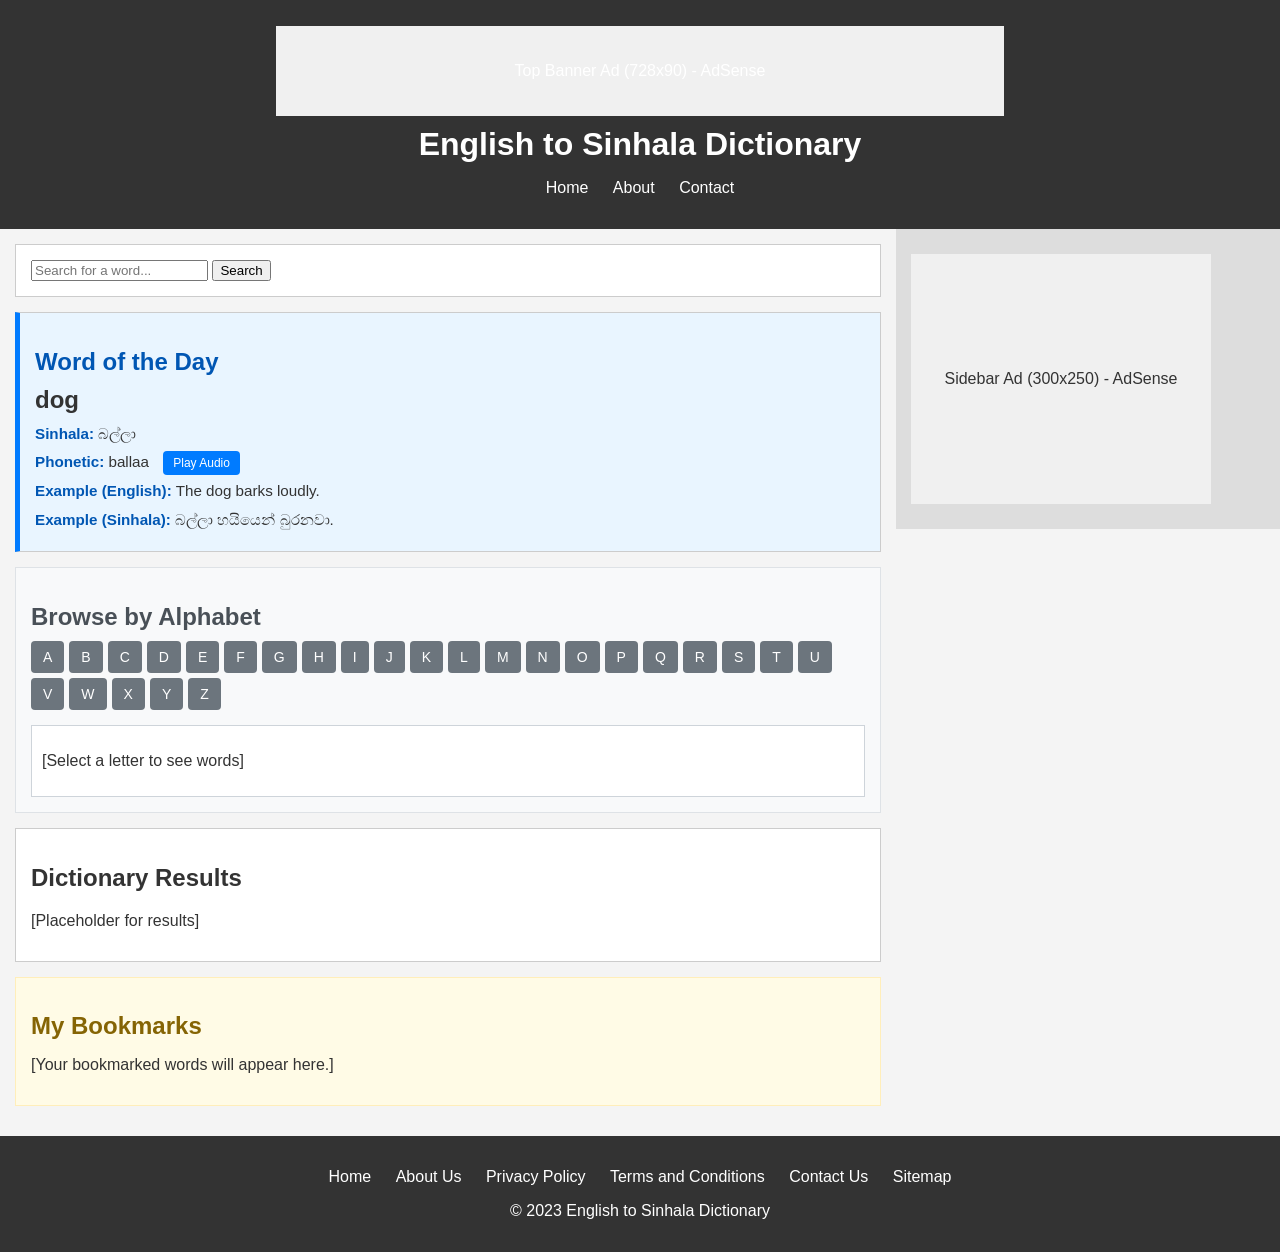
<file: index.html>
<!DOCTYPE html>
<html lang="en">
<head>
    <meta charset="UTF-8">
    <meta name="viewport" content="width=device-width, initial-scale=1.0">
    <title>English to Sinhala Dictionary - Fast and Easy Translations</title>
    <meta name="description" content="Your go-to English to Sinhala dictionary for quick translations, word meanings, phonetic pronunciations, example sentences, and more.">
    <meta name="keywords" content="English to Sinhala, Sinhala dictionary, English Sinhala translation, Sinhala meaning, Sri Lanka, learn Sinhala, Sinhala words">
    <link rel="stylesheet" href="css/style.css">
    <script type="application/ld+json">
    {
      "@context": "https://schema.org",
      "@type": "WebSite",
      "name": "English to Sinhala Dictionary",
      "url": "https://www.example.com/", 
      "hasPart": {
        "@type": "Dictionary",
        "name": "English to Sinhala Dictionary",
        "sourceLanguage": {
          "@type": "Language",
          "name": "English",
          "alternateName": "en"
        },
        "targetLanguage": {
          "@type": "Language",
          "name": "Sinhala",
          "alternateName": "si"
        },
        "description": "Provides translations from English to Sinhala and vice-versa, including meanings, phonetics, and example sentences."
      }
    }
    </script>
    <!-- Google Analytics -->
    <script async src="https://www.googletagmanager.com/gtag/js?id=GA_MEASUREMENT_ID"></script>
    <script>
      window.dataLayer = window.dataLayer || [];
      function gtag(){dataLayer.push(arguments);}
      gtag('js', new Date());
      gtag('config', 'GA_MEASUREMENT_ID'); // Replace GA_MEASUREMENT_ID with your actual Measurement ID
    </script>
    <!-- End Google Analytics -->
    <!-- Ensure all ad placements comply with Google AdSense policies. Avoid placing ads in a way that is intrusive or causes accidental clicks. -->
</head>
<body>
    <header>
        <!-- AdSense Top Banner Placeholder -->
        <div id="ad-top-banner" style="width:728px; height:90px; background-color:#f0f0f0; margin: 10px auto; text-align:center; line-height:90px;">Top Banner Ad (728x90) - AdSense</div>
        <h1>English to Sinhala Dictionary</h1>
        <nav>
            <ul>
                <li><a href="#">Home</a></li>
                <li><a href="#">About</a></li>
                <li><a href="#">Contact</a></li>
            </ul>
        </nav>
    </header>

    <main>
        <section id="search-area">
            <input type="text" id="search-bar" placeholder="Search for a word...">
            <button id="search-button">Search</button>
        </section>

        <section id="word-of-the-day">
            <h2>Word of the Day</h2>
            <div id="wotd-content">
                <h3 id="wotd-english-word"></h3>
                <p><strong>Sinhala:</strong> <span id="wotd-sinhala"></span></p>
                <p><strong>Phonetic:</strong> <span id="wotd-phonetic"></span> <button class="audio-btn" id="wotd-audio-btn">Play Audio</button></p>
                <p><strong>Example (English):</strong> <span id="wotd-example-english"></span></p>
                <p><strong>Example (Sinhala):</strong> <span id="wotd-example-sinhala"></span></p>
            </div>
        </section>

        <section id="browse-alphabet-section">
            <h2>Browse by Alphabet</h2>
            <div id="alphabet-buttons">
                <!-- Alphabet buttons will be generated here by JavaScript -->
            </div>
            <div id="alphabet-results-area">
                <p>[Select a letter to see words]</p>
            </div>
        </section>

        <section id="results-area">
            <h2>Dictionary Results</h2>
            <!-- In-article ads will be dynamically inserted here by JavaScript if multiple results are shown -->
            <p>[Placeholder for results]</p>
        </section>

        <section id="bookmarks-section">
            <h2>My Bookmarks</h2>
            <div id="bookmarked-words-list">
                <p>[Your bookmarked words will appear here.]</p>
            </div>
        </section>

    </main>

    <aside id="sidebar">
        <!-- AdSense Sidebar Ad Placeholder -->
        <div id="ad-sidebar" style="width:300px; height:250px; background-color:#f0f0f0; margin: 10px 0; text-align:center; line-height:250px;">Sidebar Ad (300x250) - AdSense</div>
    </aside>

    <footer>
        <ul>
            <li><a href="index.html">Home</a></li>
            <li><a href="about.html">About Us</a></li>
            <li><a href="privacy.html">Privacy Policy</a></li>
            <li><a href="terms.html">Terms and Conditions</a></li>
            <li><a href="contact.html">Contact Us</a></li>
            <li><a href="sitemap.html">Sitemap</a></li>
        </ul>
        <p>&copy; 2023 English to Sinhala Dictionary</p>
    </footer>

    <script src="js/dictionary_data.js"></script>
    <script src="js/script.js"></script>
</body>
</html>
</file>
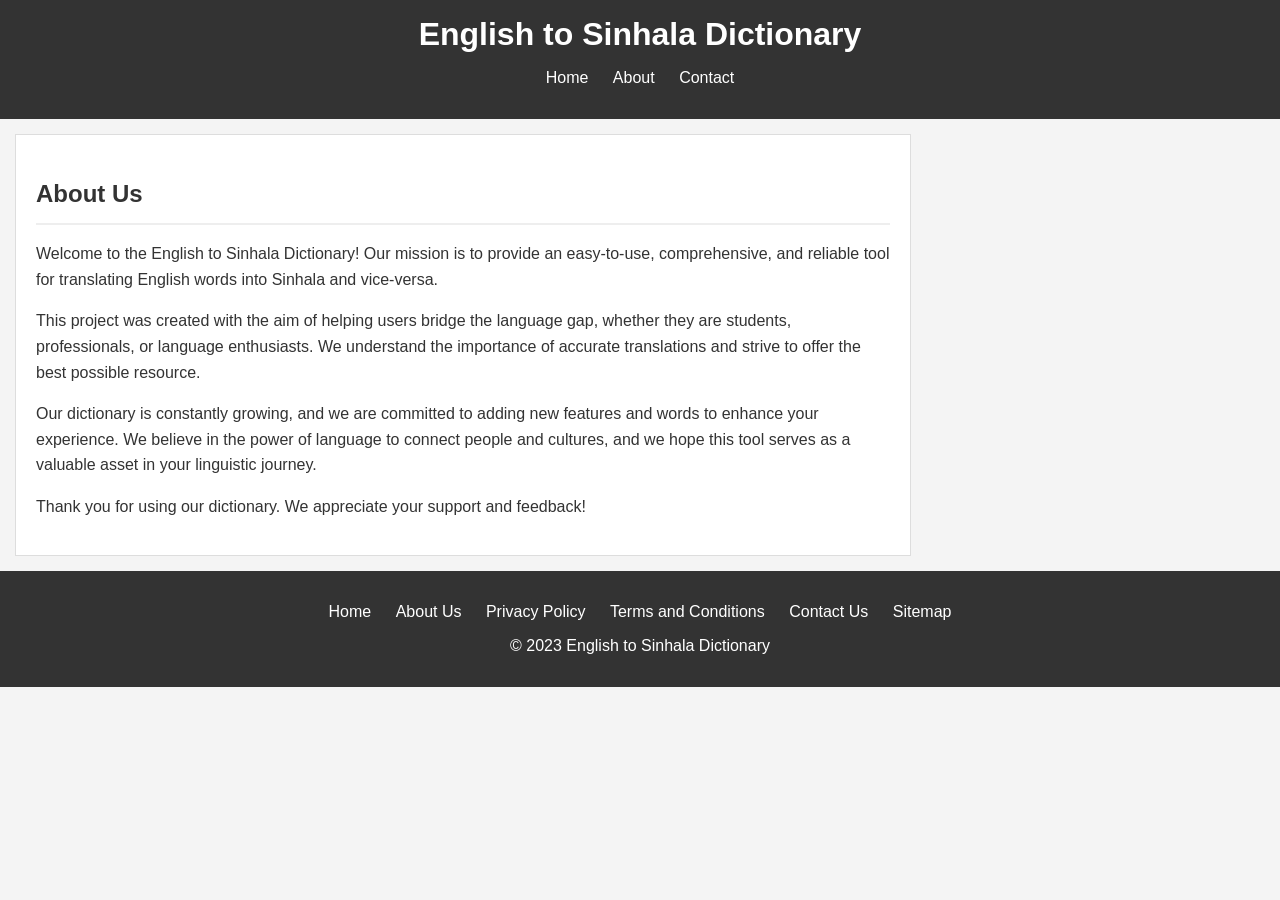
<file: about.html>
<!DOCTYPE html>
<html lang="en">
<head>
    <meta charset="UTF-8">
    <meta name="viewport" content="width=device-width, initial-scale=1.0">
    <title>About Us - English to Sinhala Dictionary</title>
    <meta name="description" content="Learn more about the English to Sinhala Dictionary project, our mission, and our commitment to providing a reliable language resource.">
    <meta name="keywords" content="about English to Sinhala dictionary, Sinhala language tool, dictionary mission, language learning">
    <link rel="stylesheet" href="css/style.css">
    <!-- Google Analytics -->
    <script async src="https://www.googletagmanager.com/gtag/js?id=GA_MEASUREMENT_ID"></script>
    <script>
      window.dataLayer = window.dataLayer || [];
      function gtag(){dataLayer.push(arguments);}
      gtag('js', new Date());
      gtag('config', 'GA_MEASUREMENT_ID'); // Replace GA_MEASUREMENT_ID with your actual Measurement ID
    </script>
    <!-- End Google Analytics -->
</head>
<body>
    <header>
        <h1><a href="index.html" style="color: #fff; text-decoration: none;">English to Sinhala Dictionary</a></h1>
        <nav>
            <ul>
                <li><a href="index.html">Home</a></li>
                <li><a href="about.html">About</a></li>
                <li><a href="contact.html">Contact</a></li>
            </ul>
        </nav>
    </header>

    <main class="content-page">
        <section>
            <h2>About Us</h2>
            <p>Welcome to the English to Sinhala Dictionary! Our mission is to provide an easy-to-use, comprehensive, and reliable tool for translating English words into Sinhala and vice-versa.</p>
            <p>This project was created with the aim of helping users bridge the language gap, whether they are students, professionals, or language enthusiasts. We understand the importance of accurate translations and strive to offer the best possible resource.</p>
            <p>Our dictionary is constantly growing, and we are committed to adding new features and words to enhance your experience. We believe in the power of language to connect people and cultures, and we hope this tool serves as a valuable asset in your linguistic journey.</p>
            <p>Thank you for using our dictionary. We appreciate your support and feedback!</p>
        </section>
    </main>

    <footer>
        <ul>
            <li><a href="index.html">Home</a></li>
            <li><a href="about.html">About Us</a></li>
            <li><a href="privacy.html">Privacy Policy</a></li>
            <li><a href="terms.html">Terms and Conditions</a></li>
            <li><a href="contact.html">Contact Us</a></li>
            <li><a href="sitemap.html">Sitemap</a></li>
        </ul>
        <p>&copy; 2023 English to Sinhala Dictionary</p>
    </footer>
</body>
</html>
</file>
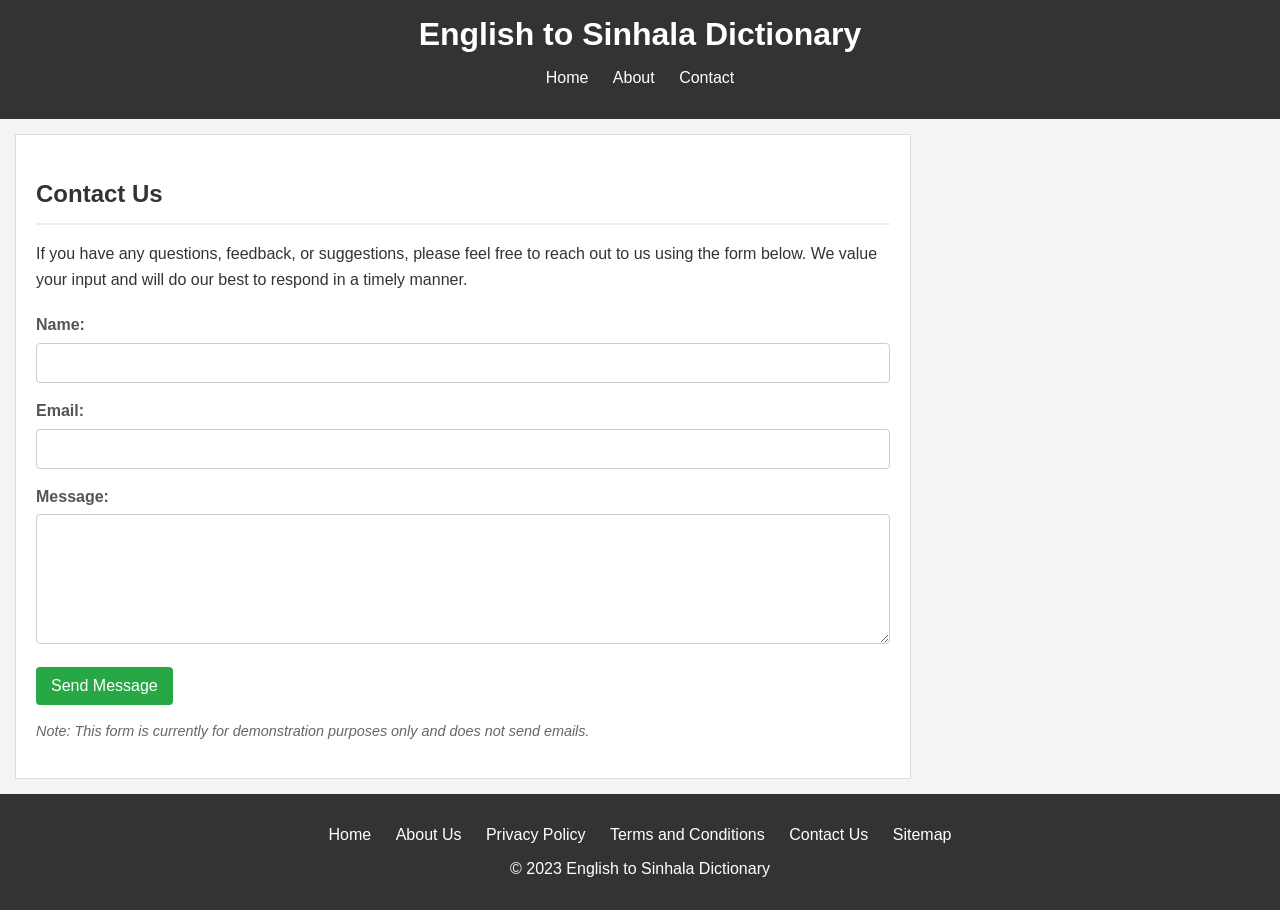
<file: contact.html>
<!DOCTYPE html>
<html lang="en">
<head>
    <meta charset="UTF-8">
    <meta name="viewport" content="width=device-width, initial-scale=1.0">
    <title>Contact Us - English to Sinhala Dictionary</title>
    <meta name="description" content="Get in touch with the English to Sinhala Dictionary team. Send us your questions, feedback, or suggestions through our contact form.">
    <meta name="keywords" content="contact Sinhala dictionary, feedback, dictionary support, Sinhala language help">
    <link rel="stylesheet" href="css/style.css">
    <!-- Google Analytics -->
    <script async src="https://www.googletagmanager.com/gtag/js?id=GA_MEASUREMENT_ID"></script>
    <script>
      window.dataLayer = window.dataLayer || [];
      function gtag(){dataLayer.push(arguments);}
      gtag('js', new Date());
      gtag('config', 'GA_MEASUREMENT_ID'); // Replace GA_MEASUREMENT_ID with your actual Measurement ID
    </script>
    <!-- End Google Analytics -->
</head>
<body>
    <header>
        <h1><a href="index.html" style="color: #fff; text-decoration: none;">English to Sinhala Dictionary</a></h1>
        <nav>
            <ul>
                <li><a href="index.html">Home</a></li>
                <li><a href="about.html">About</a></li>
                <li><a href="contact.html">Contact</a></li>
            </ul>
        </nav>
    </header>

    <main class="content-page">
        <section>
            <h2>Contact Us</h2>
            <p>If you have any questions, feedback, or suggestions, please feel free to reach out to us using the form below. We value your input and will do our best to respond in a timely manner.</p>
            
            <form id="contact-form">
                <div>
                    <label for="name">Name:</label>
                    <input type="text" id="name" name="name" required>
                </div>
                <div>
                    <label for="email">Email:</label>
                    <input type="email" id="email" name="email" required>
                </div>
                <div>
                    <label for="message">Message:</label>
                    <textarea id="message" name="message" rows="6" required></textarea>
                </div>
                <div>
                    <button type="submit" class="submit-btn">Send Message</button>
                </div>
            </form>
            <p class="form-note">Note: This form is currently for demonstration purposes only and does not send emails.</p>
        </section>
    </main>

    <footer>
        <ul>
            <li><a href="index.html">Home</a></li>
            <li><a href="about.html">About Us</a></li>
            <li><a href="privacy.html">Privacy Policy</a></li>
            <li><a href="terms.html">Terms and Conditions</a></li>
            <li><a href="contact.html">Contact Us</a></li>
            <li><a href="sitemap.html">Sitemap</a></li>
        </ul>
        <p>&copy; 2023 English to Sinhala Dictionary</p>
    </footer>
</body>
</html>
</file>
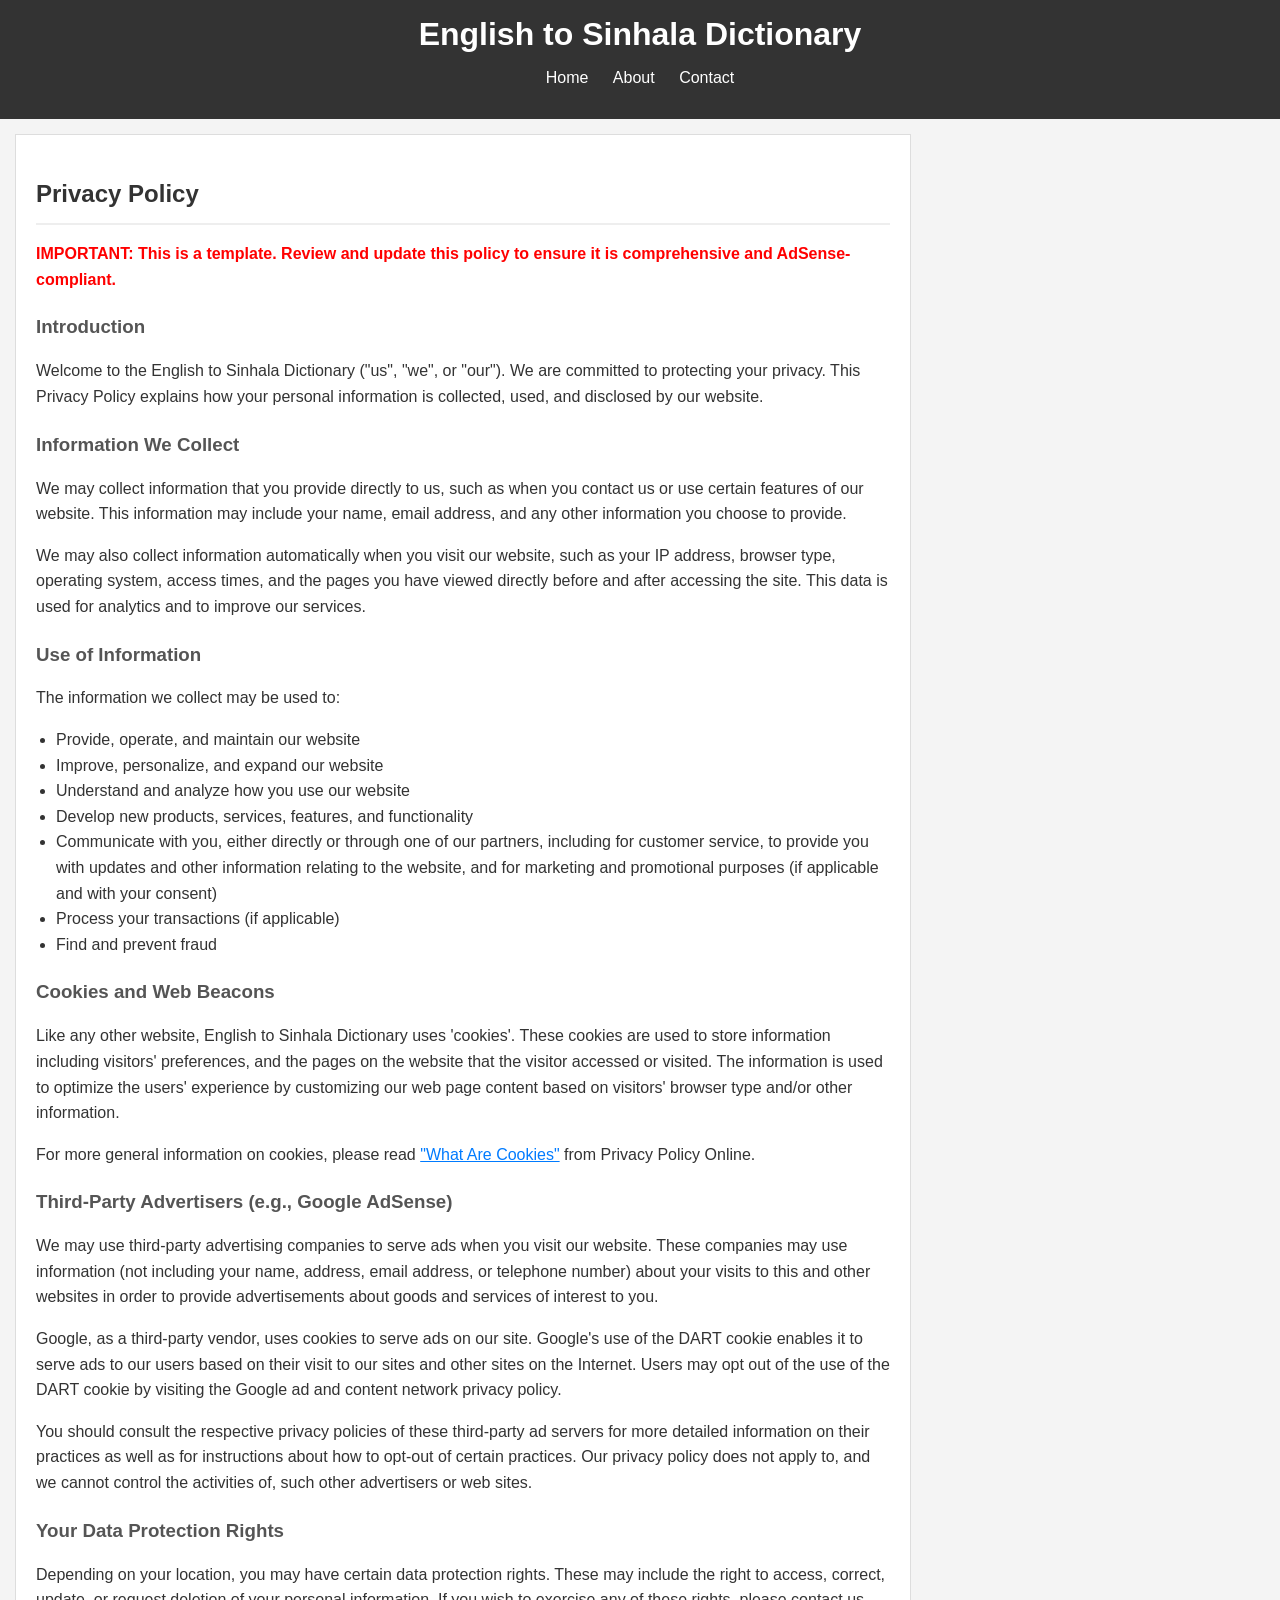
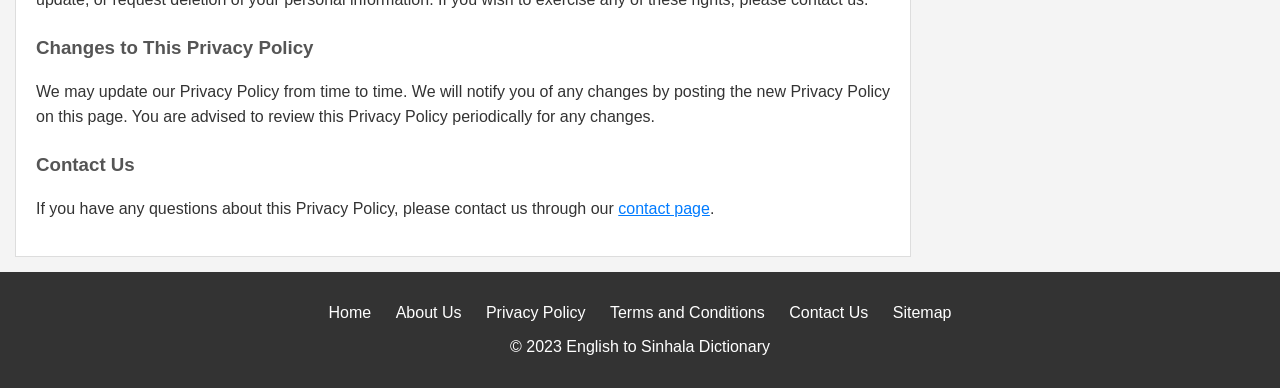
<file: privacy.html>
<!DOCTYPE html>
<html lang="en">
<head>
    <meta charset="UTF-8">
    <meta name="viewport" content="width=device-width, initial-scale=1.0">
    <title>Privacy Policy - English to Sinhala Dictionary</title>
    <meta name="description" content="Read the Privacy Policy for the English to Sinhala Dictionary website, outlining how we handle your data and information.">
    <meta name="keywords" content="privacy policy, data protection, user privacy, Sinhala dictionary privacy, AdSense policy">
    <link rel="stylesheet" href="css/style.css">
    <!-- Google Analytics -->
    <script async src="https://www.googletagmanager.com/gtag/js?id=GA_MEASUREMENT_ID"></script>
    <script>
      window.dataLayer = window.dataLayer || [];
      function gtag(){dataLayer.push(arguments);}
      gtag('js', new Date());
      gtag('config', 'GA_MEASUREMENT_ID'); // Replace GA_MEASUREMENT_ID with your actual Measurement ID
    </script>
    <!-- End Google Analytics -->
</head>
<body>
    <header>
        <h1><a href="index.html" style="color: #fff; text-decoration: none;">English to Sinhala Dictionary</a></h1>
        <nav>
            <ul>
                <li><a href="index.html">Home</a></li>
                <li><a href="about.html">About</a></li>
                <li><a href="contact.html">Contact</a></li>
            </ul>
        </nav>
    </header>

    <main class="content-page">
        <section>
            <h2>Privacy Policy</h2>
            <p style="color: red; font-weight: bold;">IMPORTANT: This is a template. Review and update this policy to ensure it is comprehensive and AdSense-compliant.</p>
            
            <h3>Introduction</h3>
            <p>Welcome to the English to Sinhala Dictionary ("us", "we", or "our"). We are committed to protecting your privacy. This Privacy Policy explains how your personal information is collected, used, and disclosed by our website.</p>

            <h3>Information We Collect</h3>
            <p>We may collect information that you provide directly to us, such as when you contact us or use certain features of our website. This information may include your name, email address, and any other information you choose to provide.</p>
            <p>We may also collect information automatically when you visit our website, such as your IP address, browser type, operating system, access times, and the pages you have viewed directly before and after accessing the site. This data is used for analytics and to improve our services.</p>

            <h3>Use of Information</h3>
            <p>The information we collect may be used to:</p>
            <ul>
                <li>Provide, operate, and maintain our website</li>
                <li>Improve, personalize, and expand our website</li>
                <li>Understand and analyze how you use our website</li>
                <li>Develop new products, services, features, and functionality</li>
                <li>Communicate with you, either directly or through one of our partners, including for customer service, to provide you with updates and other information relating to the website, and for marketing and promotional purposes (if applicable and with your consent)</li>
                <li>Process your transactions (if applicable)</li>
                <li>Find and prevent fraud</li>
            </ul>

            <h3>Cookies and Web Beacons</h3>
            <p>Like any other website, English to Sinhala Dictionary uses 'cookies'. These cookies are used to store information including visitors' preferences, and the pages on the website that the visitor accessed or visited. The information is used to optimize the users' experience by customizing our web page content based on visitors' browser type and/or other information.</p>
            <p>For more general information on cookies, please read <a href="https://www.privacypolicyonline.com/what-are-cookies/">"What Are Cookies"</a> from Privacy Policy Online.</p>
            
            <h3>Third-Party Advertisers (e.g., Google AdSense)</h3>
            <p>We may use third-party advertising companies to serve ads when you visit our website. These companies may use information (not including your name, address, email address, or telephone number) about your visits to this and other websites in order to provide advertisements about goods and services of interest to you.</p>
            <p>Google, as a third-party vendor, uses cookies to serve ads on our site. Google's use of the DART cookie enables it to serve ads to our users based on their visit to our sites and other sites on the Internet. Users may opt out of the use of the DART cookie by visiting the Google ad and content network privacy policy.</p>
            <p>You should consult the respective privacy policies of these third-party ad servers for more detailed information on their practices as well as for instructions about how to opt-out of certain practices. Our privacy policy does not apply to, and we cannot control the activities of, such other advertisers or web sites.</p>

            <h3>Your Data Protection Rights</h3>
            <p>Depending on your location, you may have certain data protection rights. These may include the right to access, correct, update, or request deletion of your personal information. If you wish to exercise any of these rights, please contact us.</p>

            <h3>Changes to This Privacy Policy</h3>
            <p>We may update our Privacy Policy from time to time. We will notify you of any changes by posting the new Privacy Policy on this page. You are advised to review this Privacy Policy periodically for any changes.</p>

            <h3>Contact Us</h3>
            <p>If you have any questions about this Privacy Policy, please contact us through our <a href="contact.html">contact page</a>.</p>
        </section>
    </main>

    <footer>
        <ul>
            <li><a href="index.html">Home</a></li>
            <li><a href="about.html">About Us</a></li>
            <li><a href="privacy.html">Privacy Policy</a></li>
            <li><a href="terms.html">Terms and Conditions</a></li>
            <li><a href="contact.html">Contact Us</a></li>
            <li><a href="sitemap.html">Sitemap</a></li>
        </ul>
        <p>&copy; 2023 English to Sinhala Dictionary</p>
    </footer>
</body>
</html>
</file>
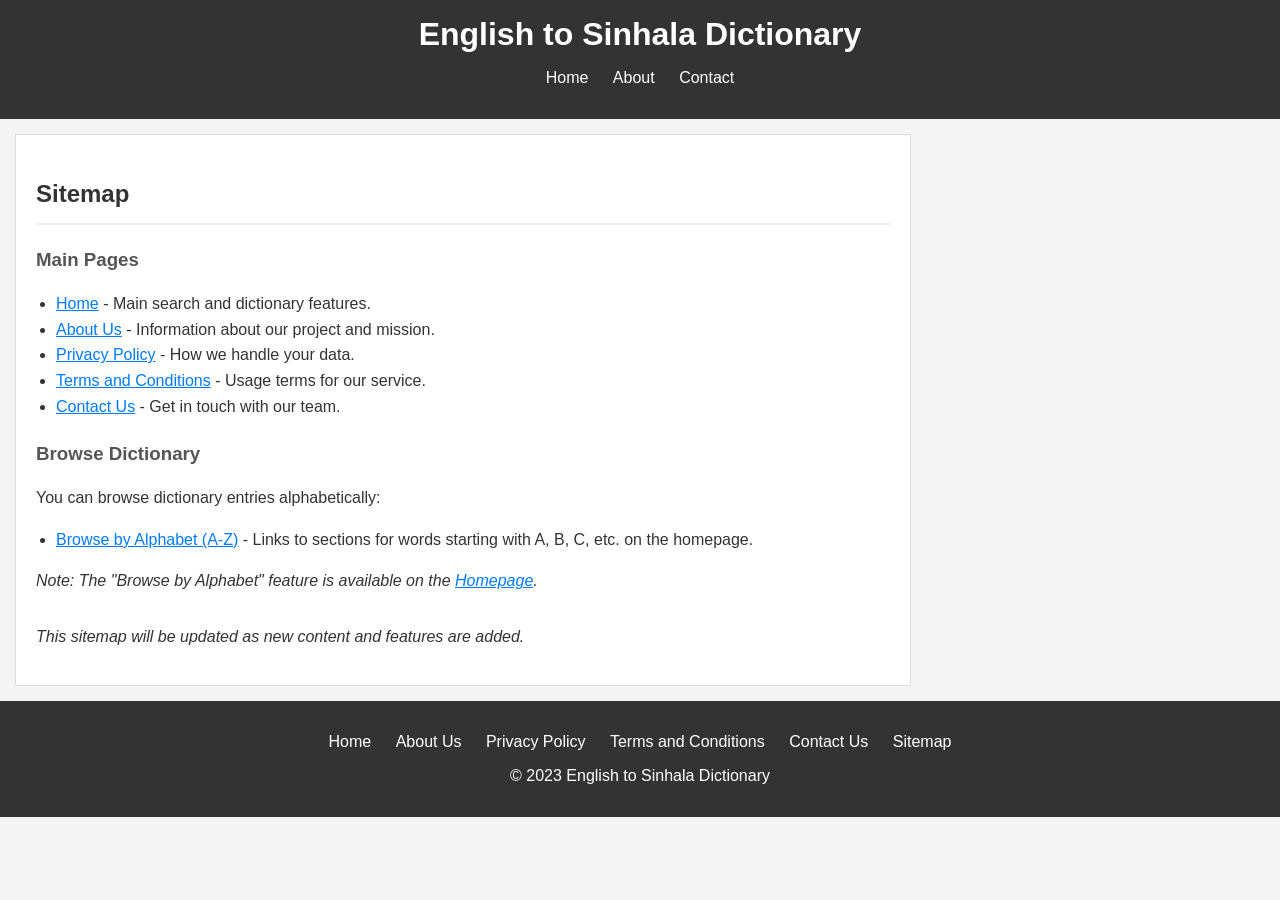
<file: sitemap.html>
<!DOCTYPE html>
<html lang="en">
<head>
    <meta charset="UTF-8">
    <meta name="viewport" content="width=device-width, initial-scale=1.0">
    <title>Sitemap - English to Sinhala Dictionary</title>
    <meta name="description" content="Sitemap for the English to Sinhala Dictionary, helping you navigate the website and find all available pages and resources.">
    <meta name="keywords" content="sitemap, dictionary sitemap, navigation, find pages, Sinhala dictionary pages">
    <link rel="stylesheet" href="css/style.css">
    <!-- Google Analytics -->
    <script async src="https://www.googletagmanager.com/gtag/js?id=GA_MEASUREMENT_ID"></script>
    <script>
      window.dataLayer = window.dataLayer || [];
      function gtag(){dataLayer.push(arguments);}
      gtag('js', new Date());
      gtag('config', 'GA_MEASUREMENT_ID'); // Replace GA_MEASUREMENT_ID with your actual Measurement ID
    </script>
    <!-- End Google Analytics -->
</head>
<body>
    <header>
        <h1><a href="index.html" style="color: #fff; text-decoration: none;">English to Sinhala Dictionary</a></h1>
        <nav>
            <ul>
                <li><a href="index.html">Home</a></li>
                <li><a href="about.html">About</a></li>
                <li><a href="contact.html">Contact</a></li>
            </ul>
        </nav>
    </header>

    <main class="content-page">
        <section>
            <h2>Sitemap</h2>
            
            <h3>Main Pages</h3>
            <ul>
                <li><a href="index.html">Home</a> - Main search and dictionary features.</li>
                <li><a href="about.html">About Us</a> - Information about our project and mission.</li>
                <li><a href="privacy.html">Privacy Policy</a> - How we handle your data.</li>
                <li><a href="terms.html">Terms and Conditions</a> - Usage terms for our service.</li>
                <li><a href="contact.html">Contact Us</a> - Get in touch with our team.</li>
            </ul>

            <h3>Browse Dictionary</h3>
            <p>You can browse dictionary entries alphabetically:</p>
            <ul>
                <li><a href="index.html#browse-alphabet-section">Browse by Alphabet (A-Z)</a> - Links to sections for words starting with A, B, C, etc. on the homepage.</li>
                <!-- For a more detailed sitemap, individual letter links could be listed here:
                <li><a href="index.html#alphabet-A">Words starting with A</a></li>
                <li><a href="index.html#alphabet-B">Words starting with B</a></li>
                ... and so on.
                -->
            </ul>
            <p><em>Note: The "Browse by Alphabet" feature is available on the <a href="index.html">Homepage</a>.</em></p>


            <p style="margin-top: 30px; font-style: italic;">This sitemap will be updated as new content and features are added.</p>
        </section>
    </main>

    <footer>
        <ul>
            <li><a href="index.html">Home</a></li>
            <li><a href="about.html">About Us</a></li>
            <li><a href="privacy.html">Privacy Policy</a></li>
            <li><a href="terms.html">Terms and Conditions</a></li>
            <li><a href="contact.html">Contact Us</a></li>
            <li><a href="sitemap.html">Sitemap</a></li>
        </ul>
        <p>&copy; 2023 English to Sinhala Dictionary</p>
    </footer>
</body>
</html>
</file>
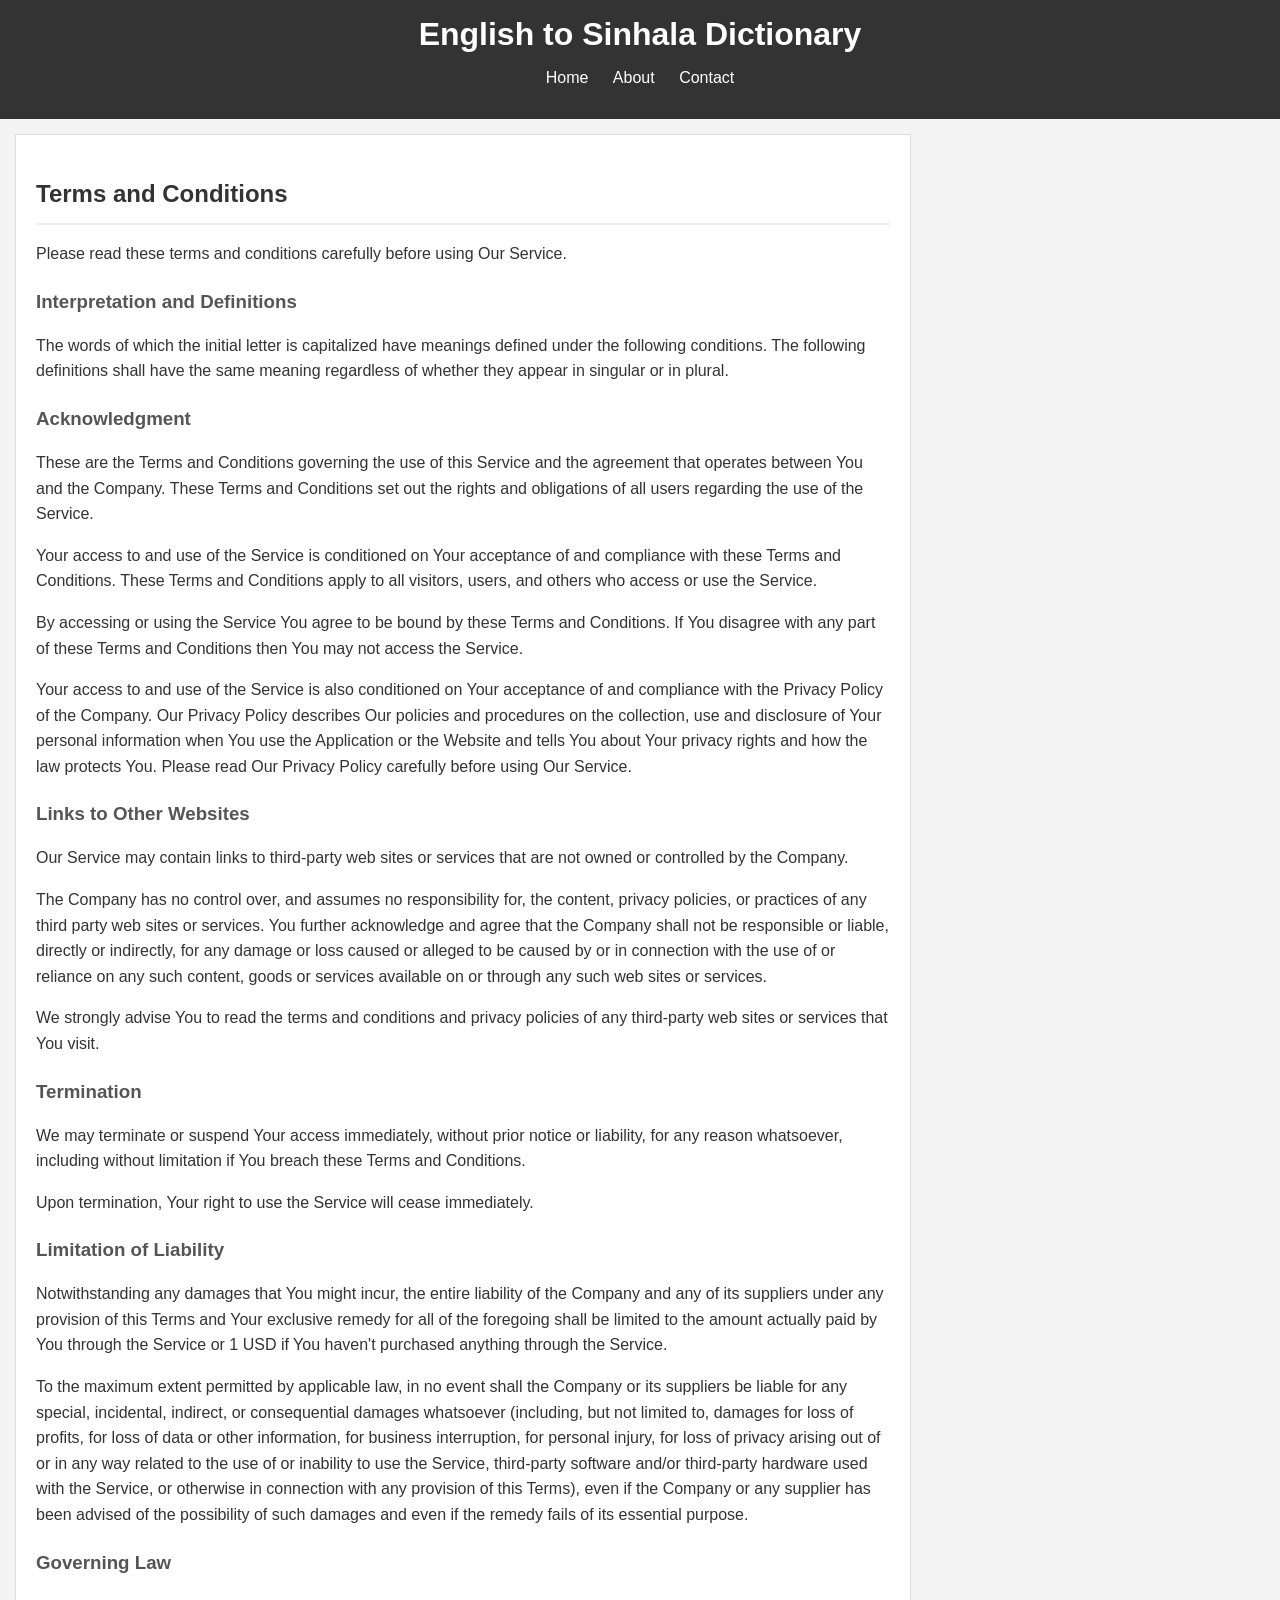
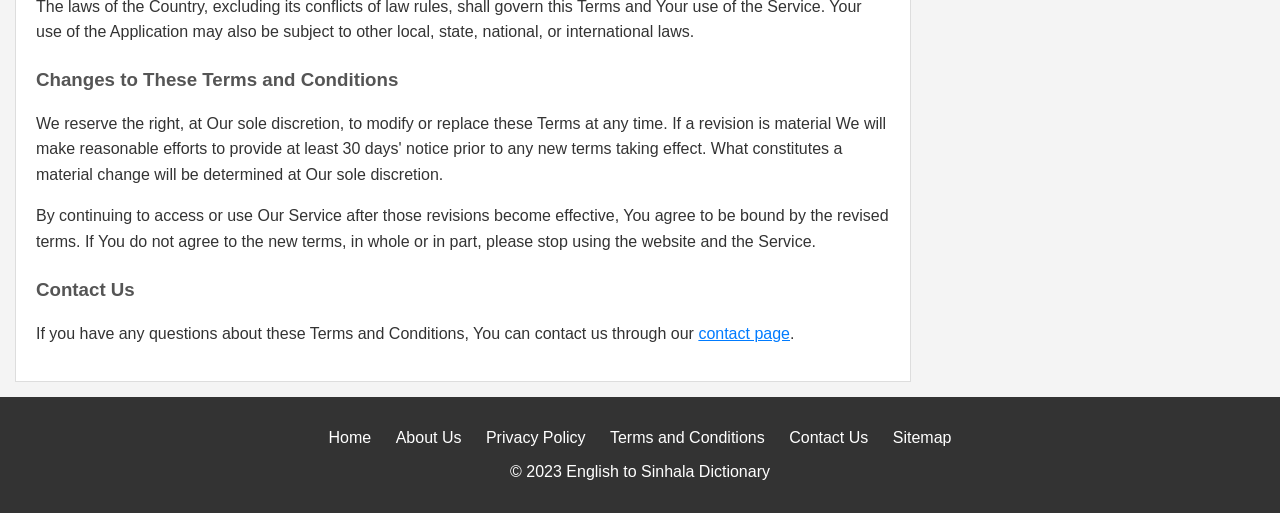
<file: terms.html>
<!DOCTYPE html>
<html lang="en">
<head>
    <meta charset="UTF-8">
    <meta name="viewport" content="width=device-width, initial-scale=1.0">
    <title>Terms and Conditions - English to Sinhala Dictionary</title>
    <meta name="description" content="Review the Terms and Conditions for using the English to Sinhala Dictionary website. Understand your rights and obligations.">
    <meta name="keywords" content="terms and conditions, terms of service, dictionary usage terms, Sinhala dictionary rules">
    <link rel="stylesheet" href="css/style.css">
    <!-- Google Analytics -->
    <script async src="https://www.googletagmanager.com/gtag/js?id=GA_MEASUREMENT_ID"></script>
    <script>
      window.dataLayer = window.dataLayer || [];
      function gtag(){dataLayer.push(arguments);}
      gtag('js', new Date());
      gtag('config', 'GA_MEASUREMENT_ID'); // Replace GA_MEASUREMENT_ID with your actual Measurement ID
    </script>
    <!-- End Google Analytics -->
</head>
<body>
    <header>
        <h1><a href="index.html" style="color: #fff; text-decoration: none;">English to Sinhala Dictionary</a></h1>
        <nav>
            <ul>
                <li><a href="index.html">Home</a></li>
                <li><a href="about.html">About</a></li>
                <li><a href="contact.html">Contact</a></li>
            </ul>
        </nav>
    </header>

    <main class="content-page">
        <section>
            <h2>Terms and Conditions</h2>
            <p>Please read these terms and conditions carefully before using Our Service.</p>

            <h3>Interpretation and Definitions</h3>
            <p>The words of which the initial letter is capitalized have meanings defined under the following conditions. The following definitions shall have the same meaning regardless of whether they appear in singular or in plural.</p>

            <h3>Acknowledgment</h3>
            <p>These are the Terms and Conditions governing the use of this Service and the agreement that operates between You and the Company. These Terms and Conditions set out the rights and obligations of all users regarding the use of the Service.</p>
            <p>Your access to and use of the Service is conditioned on Your acceptance of and compliance with these Terms and Conditions. These Terms and Conditions apply to all visitors, users, and others who access or use the Service.</p>
            <p>By accessing or using the Service You agree to be bound by these Terms and Conditions. If You disagree with any part of these Terms and Conditions then You may not access the Service.</p>
            <p>Your access to and use of the Service is also conditioned on Your acceptance of and compliance with the Privacy Policy of the Company. Our Privacy Policy describes Our policies and procedures on the collection, use and disclosure of Your personal information when You use the Application or the Website and tells You about Your privacy rights and how the law protects You. Please read Our Privacy Policy carefully before using Our Service.</p>

            <h3>Links to Other Websites</h3>
            <p>Our Service may contain links to third-party web sites or services that are not owned or controlled by the Company.</p>
            <p>The Company has no control over, and assumes no responsibility for, the content, privacy policies, or practices of any third party web sites or services. You further acknowledge and agree that the Company shall not be responsible or liable, directly or indirectly, for any damage or loss caused or alleged to be caused by or in connection with the use of or reliance on any such content, goods or services available on or through any such web sites or services.</p>
            <p>We strongly advise You to read the terms and conditions and privacy policies of any third-party web sites or services that You visit.</p>

            <h3>Termination</h3>
            <p>We may terminate or suspend Your access immediately, without prior notice or liability, for any reason whatsoever, including without limitation if You breach these Terms and Conditions.</p>
            <p>Upon termination, Your right to use the Service will cease immediately.</p>

            <h3>Limitation of Liability</h3>
            <p>Notwithstanding any damages that You might incur, the entire liability of the Company and any of its suppliers under any provision of this Terms and Your exclusive remedy for all of the foregoing shall be limited to the amount actually paid by You through the Service or 1 USD if You haven't purchased anything through the Service.</p>
            <p>To the maximum extent permitted by applicable law, in no event shall the Company or its suppliers be liable for any special, incidental, indirect, or consequential damages whatsoever (including, but not limited to, damages for loss of profits, for loss of data or other information, for business interruption, for personal injury, for loss of privacy arising out of or in any way related to the use of or inability to use the Service, third-party software and/or third-party hardware used with the Service, or otherwise in connection with any provision of this Terms), even if the Company or any supplier has been advised of the possibility of such damages and even if the remedy fails of its essential purpose.</p>

            <h3>Governing Law</h3>
            <p>The laws of the Country, excluding its conflicts of law rules, shall govern this Terms and Your use of the Service. Your use of the Application may also be subject to other local, state, national, or international laws.</p>

            <h3>Changes to These Terms and Conditions</h3>
            <p>We reserve the right, at Our sole discretion, to modify or replace these Terms at any time. If a revision is material We will make reasonable efforts to provide at least 30 days' notice prior to any new terms taking effect. What constitutes a material change will be determined at Our sole discretion.</p>
            <p>By continuing to access or use Our Service after those revisions become effective, You agree to be bound by the revised terms. If You do not agree to the new terms, in whole or in part, please stop using the website and the Service.</p>

            <h3>Contact Us</h3>
            <p>If you have any questions about these Terms and Conditions, You can contact us through our <a href="contact.html">contact page</a>.</p>
        </section>
    </main>

    <footer>
        <ul>
            <li><a href="index.html">Home</a></li>
            <li><a href="about.html">About Us</a></li>
            <li><a href="privacy.html">Privacy Policy</a></li>
            <li><a href="terms.html">Terms and Conditions</a></li>
            <li><a href="contact.html">Contact Us</a></li>
            <li><a href="sitemap.html">Sitemap</a></li>
        </ul>
        <p>&copy; 2023 English to Sinhala Dictionary</p>
    </footer>
</body>
</html>
</file>
<file: css/style.css>
body {
    font-family: sans-serif;
    margin: 0;
    background-color: #f4f4f4;
    color: #333;
}

header {
    background-color: #333;
    color: #fff;
    padding: 1rem 0;
    text-align: center;
}

header h1 {
    margin: 0;
}

header nav ul {
    padding: 0;
    list-style: none;
}

header nav ul li {
    display: inline;
    margin: 0 10px;
}

header nav ul li a {
    color: #fff;
    text-decoration: none;
}

main {
    width: 70%;
    float: left;
    padding: 15px;
    box-sizing: border-box;
}

aside#sidebar {
    width: 30%;
    float: right;
    padding: 15px;
    box-sizing: border-box;
    background-color: #ddd;
}

#search-area, #word-of-the-day, #results-area {
    background-color: #fff;
    margin-bottom: 15px;
    padding: 15px;
    border: 1px solid #ccc;
}

/* Word of the Day Styling */
#word-of-the-day {
    background-color: #e9f5ff; /* Light blue background */
    border-left: 5px solid #007bff; /* Blue accent border */
}

#word-of-the-day h2 {
    color: #0056b3; /* Darker blue for the heading */
    margin-bottom: 10px;
}

#wotd-content h3 {
    color: #333;
    font-size: 1.5em;
    margin-top: 0;
    margin-bottom: 8px;
}

#wotd-content p {
    margin: 4px 0;
    font-size: 0.95em;
    line-height: 1.6;
}

#wotd-content strong {
    color: #0056b3;
}

#wotd-audio-btn { /* Specific styling for WOTD audio button if needed */
    /* Example: make it slightly smaller or different color */
    /* padding: 4px 8px; */
    /* font-size: 11px; */
}

/* Browse by Alphabet Styling */
#browse-alphabet-section {
    background-color: #f8f9fa;
    padding: 15px;
    border: 1px solid #dee2e6;
    margin-bottom: 15px;
}

#browse-alphabet-section h2 {
    color: #495057;
    margin-bottom: 10px;
}

#alphabet-buttons {
    margin-bottom: 15px;
    display: flex;
    flex-wrap: wrap;
    gap: 5px;
}

.alphabet-btn {
    background-color: #6c757d;
    color: white;
    border: none;
    padding: 8px 12px;
    text-align: center;
    text-decoration: none;
    font-size: 14px;
    cursor: pointer;
    border-radius: 4px;
    transition: background-color 0.3s ease;
}

.alphabet-btn:hover {
    background-color: #5a6268;
}

#alphabet-results-area {
    padding: 10px;
    background-color: #fff;
    border: 1px solid #ced4da;
    min-height: 50px;
}

.alphabet-result-entry {
    padding: 8px;
    border-bottom: 1px solid #eee;
}

.alphabet-result-entry:last-child {
    border-bottom: none;
}

.alphabet-result-entry h4 {
    margin: 0 0 5px 0;
    color: #007bff;
}

.alphabet-result-entry p {
    margin: 3px 0;
    font-size: 0.9em;
}

/* Bookmarking Styling */
.bookmark-btn, .remove-bookmark-btn {
    background-color: #ffc107; /* Yellow */
    color: #212529; /* Dark gray */
    border: 1px solid #dda700;
    padding: 6px 10px;
    font-size: 12px;
    cursor: pointer;
    border-radius: 4px;
    margin-left: 10px;
    transition: background-color 0.2s ease-in-out;
}

.bookmark-btn:hover, .remove-bookmark-btn:hover {
    background-color: #e0a800;
}

/* Style for when a word is already bookmarked (can be same as normal or slightly different) */
/* We primarily handle the text change ("Bookmark" vs "Bookmarked") via JS */
/* .bookmark-btn[disabled] { 
    background-color: #6c757d; 
    color: white;
    cursor: not-allowed;
} */

#bookmarks-section {
    background-color: #fffbe6; /* Light yellow background */
    padding: 15px;
    border: 1px solid #ffeeba; /* Yellow border */
    margin-bottom: 15px;
}

#bookmarks-section h2 {
    color: #856404; /* Dark yellow/brown for heading */
    margin-bottom: 10px;
}

#bookmarked-words-list .bookmark-entry {
    padding: 10px;
    background-color: #fff;
    border: 1px solid #eee;
    margin-bottom: 8px;
    border-radius: 4px;
}

#bookmarked-words-list .bookmark-entry h4 {
    margin: 0 0 5px 0;
    color: #007bff; /* Blue to match other titles */
}

#bookmarked-words-list .bookmark-entry p {
    margin: 4px 0;
    font-size: 0.9em;
}

/* Styling for Static Content Pages (About, Privacy, Terms, Contact) */
.content-page {
    background-color: #fff;
    padding: 20px;
    margin: 15px; /* Or use main's padding if preferred */
    border: 1px solid #ddd;
    line-height: 1.6;
}

.content-page h2 {
    color: #333;
    border-bottom: 2px solid #eee;
    padding-bottom: 10px;
    margin-bottom: 15px;
}

.content-page h3 {
    color: #555;
    margin-top: 20px;
    margin-bottom: 10px;
}

.content-page p, .content-page ul {
    margin-bottom: 15px;
}

.content-page ul {
    padding-left: 20px;
}

.content-page a {
    color: #007bff;
}

.content-page a:hover {
    text-decoration: underline;
}

/* Contact Form Styling */
#contact-form {
    margin-top: 20px;
}

#contact-form div {
    margin-bottom: 15px;
}

#contact-form label {
    display: block;
    margin-bottom: 5px;
    font-weight: bold;
    color: #555;
}

#contact-form input[type="text"],
#contact-form input[type="email"],
#contact-form textarea {
    width: 100%;
    padding: 10px;
    border: 1px solid #ccc;
    border-radius: 4px;
    box-sizing: border-box; /* So padding doesn't add to width */
    font-family: sans-serif; /* Inherit body font */
    font-size: 1em;
}

#contact-form textarea {
    resize: vertical; /* Allow vertical resize, not horizontal */
}

.submit-btn { /* General submit button styling, can be reused */
    background-color: #28a745; /* Green */
    color: white;
    padding: 10px 15px;
    border: none;
    border-radius: 4px;
    cursor: pointer;
    font-size: 1em;
    transition: background-color 0.3s ease;
}

.submit-btn:hover {
    background-color: #218838;
}

.form-note {
    font-size: 0.9em;
    color: #666;
    margin-top: 15px;
    font-style: italic;
}


#results-area .result-entry {
    margin-top: 10px;
    padding: 10px;
    border: 1px dashed #eee;
    background-color: #f9f9f9;
}

#results-area .result-entry h3 {
    margin-top: 0;
    color: #555;
}

#results-area .result-entry p {
    margin: 5px 0;
}

#results-area .result-entry strong {
    color: #333;
}

.audio-btn {
    background-color: #007bff;
    color: white;
    border: none;
    padding: 5px 10px;
    text-align: center;
    text-decoration: none;
    display: inline-block;
    font-size: 12px;
    margin-left: 10px;
    cursor: pointer;
    border-radius: 4px;
}

.audio-btn:hover {
    background-color: #0056b3;
}

#ad-placeholder {
    width: 300px;
    height: 250px;
    background-color: #bbb;
    text-align: center;
    line-height: 250px;
    margin: 0 auto;
}

footer {
    clear: both;
    background-color: #333;
    color: #fff;
    text-align: center;
    padding: 1rem 0;
}

footer ul {
    padding: 0;
    list-style: none;
}

footer ul li {
    display: inline;
    margin: 0 10px;
}

footer ul li a {
    color: #fff;
    text-decoration: none;
}

/* --- Responsive Design --- */

/* Mobile First - Base Styles (Implicit) */
/* Consider base styles to be for smallest screens if starting from scratch.
   Here, we are adapting existing styles. */

/* Tablet and Larger (Default styles are effectively this breakpoint and up) */
/* Styles outside media queries are for 769px and wider */

/* Medium Screens / Tablets (e.g., <= 992px) */
@media (max-width: 992px) {
    main {
        width: 65%; /* Give a bit more space to main content */
    }
    aside#sidebar {
        width: 35%;
    }
    #ad-top-banner { /* Adjust top banner for slightly smaller screens if needed */
        /* Example: width: 100%; max-width: 728px; height: auto; */
        /* For fixed size, ensure it doesn't overflow. Current margin:auto helps. */
    }
}


/* Small Screens / Mobile (e.g., <= 768px) */
@media (max-width: 768px) {
    header {
        padding: 0.8rem 0;
    }
    header h1 {
        font-size: 1.5em; /* Slightly smaller for mobile */
    }
    header nav ul li {
        display: block; /* Stack navigation links */
        margin: 8px 0;
    }

    main, aside#sidebar {
        width: 100%;
        float: none;
        padding: 10px; /* Reduce padding on smaller screens */
    }
    
    .content-page {
        margin: 10px; /* Reduce margin for content pages */
        padding: 15px;
    }

    #search-area input[type="text"] {
        width: calc(100% - 85px); /* Adjust search bar width considering button */
        margin-bottom: 10px; /* Space if button wraps */
    }
    #search-area button {
        width: 75px; /* Fixed width for search button */
    }
    
    #alphabet-buttons {
        justify-content: center; /* Center alphabet buttons if they wrap */
    }
    .alphabet-btn {
        padding: 10px 10px; /* Slightly larger tap target */
        font-size: 1em;
    }

    .bookmark-btn, .remove-bookmark-btn, .audio-btn, .submit-btn {
        padding: 8px 12px; /* Ensure decent tap size */
        font-size: 0.95em;
    }
    
    #contact-form input[type="text"],
    #contact-form input[type="email"],
    #contact-form textarea {
        padding: 12px; /* Larger tap area for form fields */
    }

    #ad-top-banner {
        width: 100%; /* Allow banner to be responsive */
        max-width: 320px; /* Common mobile banner width */
        height: auto; /* Adjust height automatically or set to 50px for 320x50 */
        min-height: 50px; /* For 320x50 ads */
        line-height: 50px; /* If fixed height like 50px */
    }
    #ad-sidebar {
        width: 100%;
        max-width: 300px; /* Common mobile ad width */
        height: auto; /* Adjust height automatically or set to 250px for 300x250 */
        min-height: 250px;
        margin: 15px auto; /* Center it */
        line-height: initial; /* If using for placeholder text */
    }
    #ad-placeholder { /* In case this old ID is still used anywhere or for general placeholders */
        max-width: 100%;
        height: auto;
    }


    footer ul li {
        display: block; /* Stack footer links */
        margin: 5px 0;
    }
    footer {
        padding: 0.8rem 0;
    }
}

/* Very Small Screens (e.g., <= 480px) */
@media (max-width: 480px) {
    header h1 {
        font-size: 1.3em;
    }
    body {
        font-size: 15px; /* Slightly adjust base font for very small screens */
    }
    
    #search-area input[type="text"] {
        /* Ensure it doesn't get too small, allow stacking if necessary */
        width: 100%; 
        margin-bottom: 10px;
    }
    #search-area button {
        width: 100%; /* Full width button */
    }

    .content-page h2 {
        font-size: 1.4em;
    }
    .content-page h3 {
        font-size: 1.2em;
    }
    
    /* Further reduce padding on specific elements if needed */
    #search-area, #word-of-the-day, #results-area, #browse-alphabet-section, #bookmarks-section, .content-page {
        padding: 10px;
    }
    
    .bookmark-btn, .remove-bookmark-btn, .audio-btn, .submit-btn {
        padding: 10px 14px; /* Ensure good tap size */
        width: auto; /* Allow them to size to content or set to 100% if desired */
        display: inline-block; /* Ensure they are not full width unless intended */
    }
}
</file>
